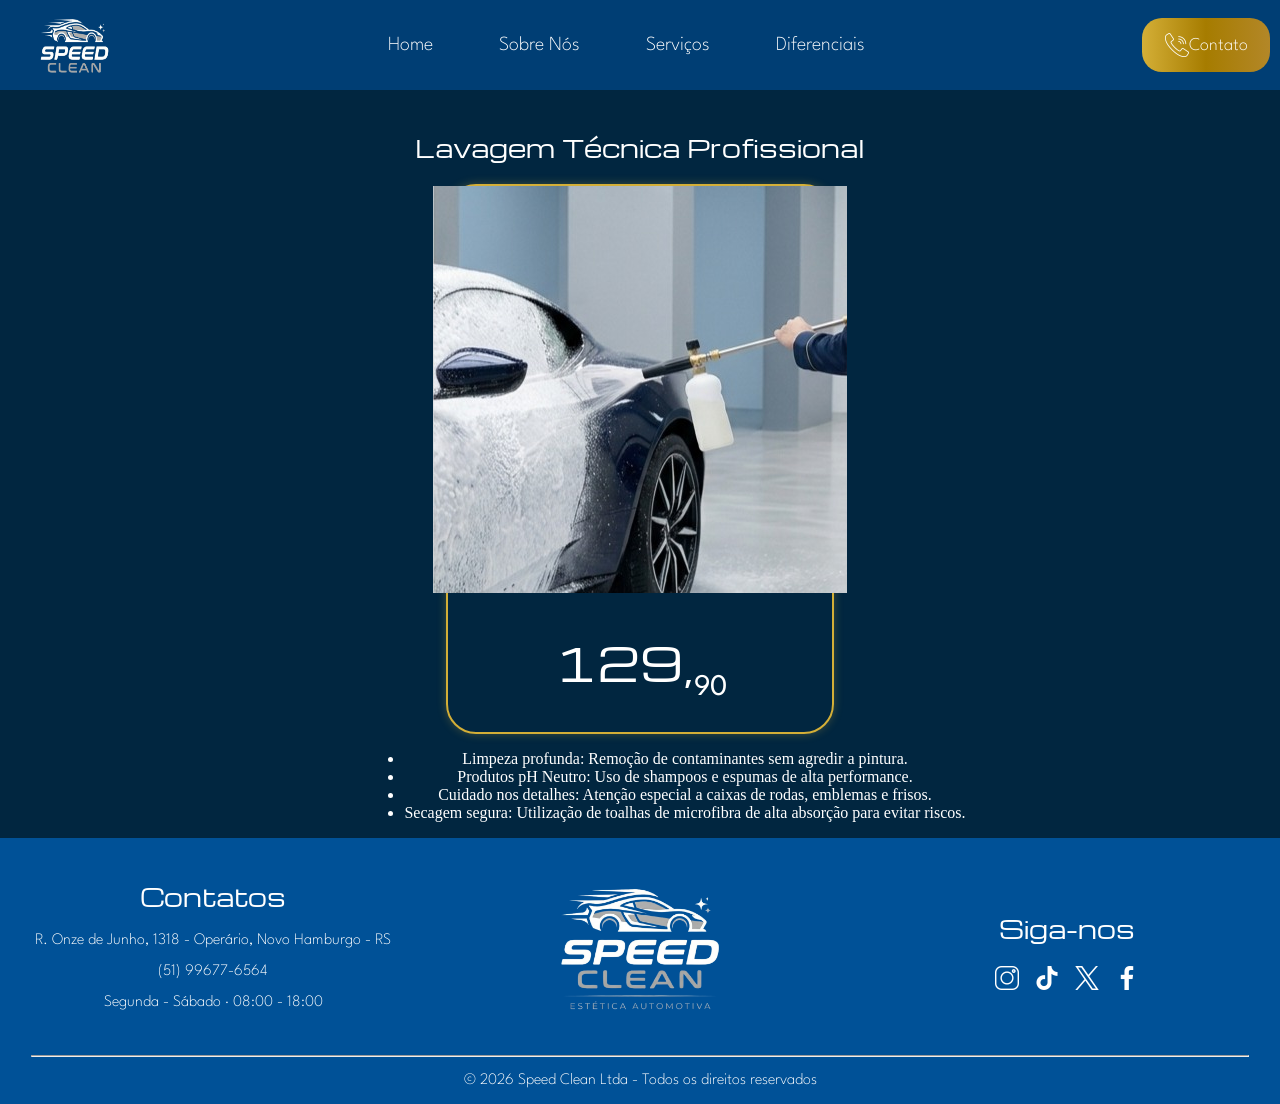
<file: saiba-mais-1.html>
<!DOCTYPE html>
<html lang="pt-br">
<head>
    <meta charset="UTF-8">
    <meta name="viewport" content="width=device-width, initial-scale=1.0">
    <title>Speed Clean</title>
    <link rel="stylesheet" href="desktop.css">
    <link rel="stylesheet" href="mobile.css">
    <link rel="preconnect" href="https://fonts.googleapis.com">
    <link rel="preconnect" href="https://fonts.gstatic.com" crossorigin>
    <link href="https://fonts.googleapis.com/css2?family=Archivo+Black&family=League+Spartan:wght@100..900&family=Michroma&display=swap" rel="stylesheet">
</head>
<body>
    <header class="header">
        <div class="nav">
            <img src="images/logo_header.png" alt="logo_clara" class="logo">
    
            <div class="menu">
                <a href="#">Home</a>
                <a href="#">Sobre Nós</a>
                <a href="#">Serviços</a>
                <a href="#">Diferenciais</a>
            </div>

            <div class="contato"><img src="images/call.png" alt="contato">Contato</div>
        </div>
    </header>

    <section class="servicos-saiba-mais">
        <h1>Lavagem Técnica Profissional</h1>
        <div class="servicos-left">
            <img src="images/image1-card.jpg" alt="Card 1" class="imagem-saiba-mais">
            <div class="preco">
                <h1>129,</h1>
                <p>90</p>
            </div>
            
        </div>

        <div class="servicos-rigth">
                <ul>
                    <li>Limpeza profunda: Remoção de contaminantes sem agredir a pintura.</li>
                    <li>Produtos pH Neutro: Uso de shampoos e espumas de alta performance.</li>
                    <li>Cuidado nos detalhes: Atenção especial a caixas de rodas, emblemas e frisos.</li>
                    <li>Secagem segura: Utilização de toalhas de microfibra de alta absorção para evitar riscos.</li>
                </ul>
            </div>
    </section>

    <section class="footer">
        <div class="top-footer">
            <div class="text-footer">
                <h1>Contatos</h1>
                <p>R. Onze de Junho, 1318 - Operário, Novo Hamburgo - RS</p>
                <p>(51) 99677-6564</p>
                <p>Segunda - Sábado · 08:00 - 18:00</p>
            </div>
            
                <img src="images/logo.png" alt="logo-footer"  class="logo-footer">
            
            <div class="text-footer">
                <h1>Siga-nos</h1>
                <button class="rede-social"><img src="images/instagram.png" alt="instagram"></button>
                <button class="rede-social"><img src="images/tik-tok.png" alt="tiktok"></button>
                <button class="rede-social"><img src="images/twitter.png" alt="twitter"></button>
                <button class="rede-social"><img src="images/facebook.png" alt="facebook"></button>
            </div>
        </div>
        <div class="low-footer">
            <hr class="hr">
            <p> &copy 2026 Speed Clean Ltda - Todos os direitos reservados</p>
        </div>
    </section>
<script src="script.js"></script>
</body>
</html>
</file>
<file: desktop.css>
@charset "UTF-8";
@media screen and (min-width: 769px){
  
  .mobile{
      display: none;
    }

    html {
  scroll-behavior: smooth;
}

  body{
    width: 100%; 
    margin: 0px;
    background-color: #000000;
    color: white; 
 }


  .header{
    background-color: rgb(19, 19, 61);
  }

  .nav{
    background-color: #003E74;
    position: fixed;
    width: 100%;
    height: 10%;
    z-index: 100; 
    display: flex;
    flex-direction: row wrap;
    justify-content: space-between;
    font-family: "League Spartan", sans-serif;
    font-optical-sizing: auto;
    font-weight: 200;
    font-style: normal;
    align-items: center;
    width: 100%;
  }

  .logo{
    width: 70px;
    height: 60px ;
    padding: 0 0 0 40px;
  }

  .menu{
    display: flex;
    align-items: center;
    gap: 30px;
  }

  .nav > a{
    display: flex;
  }

  .menu > a{
    text-decoration: none;
    color: white;
    font-size: 20px;
    padding: 18px;
    transition: transform 0.2s ease;
  }

  .menu > a:hover{
    transform: scale(1.2);
  }

  .contato{
    display: flex;
    justify-content: center;
    align-items: center;
    background: linear-gradient(to right, #D4AF37, #A67C00, #b38728);
    border-radius: 20px;
    color: white;
    font-size: large;
    width: 10%;
    height: 60%;
    margin-right: 10px;
    transition: transform 0.2s ease;
  }

  .contato:hover{
    transform: scale(1.1);
  }

  .contato > a{
    text-decoration: none;
    color: white;
  }

  .carrossel{
      margin: 0px;
      width: 100%;
      display: flex;
      overflow: hidden ;
      padding: 20px 0px ;
    }

    .carrossel::-webkit-scrollbar{
      display: none;
    }

    .grupo{
      display: flex;
      justify-content: center;
      gap: 1em;
      animation: spin   20s infinite linear;  
      padding-right: 1em;  
    }

    .card-carrossel{
      flex: 0 0 20em;
      height: auto;
      padding: 50px 3px 0px 3px;
      align-content: center;
    }

   @keyframes spin {
    from {
      transform: translateX(0);
    }
    to {
      transform: translateX(-50%);
    }
  }

  .img-desktop{
    width: 900px;
    height: 425px;
  }


  body{
    width: 100%; 
    margin: 0px;
      background-color: #012640;
      color: white;
      
  }

  .pagina-inicial{
      margin: 0px 0px;
      width: 100%;
      display: flex;
      flex-direction: row wrap;
      justify-content: space-between;
  }

  .pagina-inicial-left{
    display: flex;
    flex-direction: column;
    justify-content: center;
    align-items: center;
    text-align: center;
    padding: 20px 20px 20px 80px;
    width: 40%;
  }

  .pagina-inicial-left > p{
    font-weight: 200;
    font-size: 18px;
  }

  .button-agendamento{
      background-color: rgba(255, 255, 255, 0.3);
      backdrop-filter: blur(10px); 
      border: 1px solid rgba(255, 255, 255, 0.2);
      border-radius: 30px;
      display: flex;
      align-items: center;
      justify-content: center;
      padding: 5px;
      gap: 5px;
      transition: transform 0.2s ease;
  }

  .pagina-inicial-left > a > .button-agendamento{
    width: 250px;
  }

  .button-agendamento:hover{
    transform: scale(1.15);
  }

  .titulo-principal > h1{
      display: flex;
      align-self: center;
      justify-content: center;
  }

  .button-agendamento > img{
    width: 13%;
  }

  .pagina-inicial-left > img{
    width: 40%;
  }

  .pagina-inicial-left> a{
    text-decoration: none;
    color: white;
  }

  .pagina-inicial-right{
    display: flex;
    flex-direction: row;
    justify-content: flex-end;
    align-items: center;
    width: 60%;

  }

  .pagina-inicial-right > img{
    width: 70%;
    height: 100%;
  }

  /* SERVIÇOS */
  .servicos{
    display: flex;
    flex-flow: column;
    align-items: center;
    justify-content: space-evenly;
    margin: 50px 0px;
    width: 100%
  }

  .servicos h1{
    font-size: 50px;
  }

  .cards{
    display: flex;
    flex-direction: column;
    align-items: center;
    justify-content: center;
  }

  .servicos-card-cima{
      display: flex;
      justify-content: center;
      align-items: center;
  }

  .servicos-card-baixo{
      display: flex;
      flex-direction: row;
      justify-content: center;
      align-items: center;
  }

  .card {
      position: relative;
      width: 30%;
      height: 30%;
      overflow: hidden;
      cursor: pointer;
      border-radius: 30px;
      margin: 20px;
  }

  .imagem {
      width: 100%;
      height: 100%;
      object-fit: cover;
      transition: transform 0.5s ease;
  }

  .sobreposicao {
      position: absolute;
      top: 0;
      left: 0;
      width: 100%;
      height: 100%;
      background-color: rgba(0, 0, 0, 0.7); 
      color: white;
      display: flex;
      flex-direction: column;
      justify-content: center;
      align-items: center;
      text-align: center;
      opacity: 0; 
      transition: opacity 0.5s ease; 
  }

  .button-saiba-mais > a{
    text-decoration: none;
    color: white;
  }

  .card:hover .sobreposicao {
      opacity: 1; 
  }

  .card:hover .imagem {
      transform: scale(1.1); 
  }

  .button-saiba-mais{
      background-color: rgba(255, 255, 255, 0.3);
      backdrop-filter: blur(10px); 
      border: 1px solid rgba(255, 255, 255, 0.2);
      border-radius: 30px;
      display: flex;
      align-items: center;
      justify-content: center;
      padding: 5px;
      gap: 5px;
      width: 40%;
  }

  .servicos-saiba-mais{
    width: 100%;
    display: flex;
    flex-direction: column;
    justify-content: space-between;
    align-items: center;
    padding: 110px 0px 0px 0px;
    text-align: center;
  }

  .servicos-info{
    display: flex;
    flex-direction: row;
    justify-content: space-between;
  }

  .servicos-left{
    display: flex;
    flex-direction: column;
    align-items: center;
    justify-content: center;
    border: 2px solid #D4AF37; 
    border-radius: 30px; 
    box-shadow: 0 0 10px rgba(212, 175, 55, 0.3);
    background-color: transparent;
    width: 30%;
  }

  .imagem-card1{
    width: 100%;
    border-radius: 30px;

  }

  .preco{
    display: flex;
    flex-flow: row;
    align-items: flex-end;
    font-size: 30px;
  }

  .servicos-rigth{
    display: flex;
    flex-direction: column;
    align-items: center;
    justify-content: center;
    padding: 0px 0px 0px 50px;
  }

  .servicos-rigth > h1{
    margin: 40px;
  }

  .informacoes{
    display: flex;
    flex-direction: column;
    text-align: start;
    justify-content: flex-start;
    font-size: 20px;
  }

  .nossos-trabalhos{
    width: 100%;
    text-align: center;
    padding: 0px 0px 50px 0px;
  }

  .fotos-trabalhos{
    width: 100%;
    display: flex;
    flex-direction: row;
    justify-content: space-evenly;
  }

  .image-trabalho{
    width: 100%;
    height: 100%;
    border-radius: 30px;
  }

  .trabalho-esquerda{
    display: flex;
    flex-flow: row nowrap;
    justify-content: space-around;
    width: 30%;
    gap: 5px;
  }

   .trabalho-direita{
    display: flex;
    flex-flow: row nowrap;
    justify-content: space-around;
    width: 30%;
    gap: 5px;
  }

  .agendamento > img{
    width: 30%;
    height: 40%;
  }

  .botoes{
    display: flex;
    flex-direction: row;
    justify-content: center;
    align-items: center;
    gap: 20px;
    height: 100px;
  }

  .botao-agendar{
    display: flex;
    align-items: center;
    justify-content: center;
    background: linear-gradient(to right, #D4AF37, #A67C00, #b38728);
    border-radius: 30px;
    height: 40%;
    width: 100px;
  }

  .botao-voltar{
    display: flex;
    align-items: center;
    justify-content: center;
    background: linear-gradient(to right, #8a701a, #86743d, #8a701a);
    border-radius: 30px;
    height: 40%;
    width: 100px;
  }

  .botao-agendar > a{
    text-decoration: none;
    color: white;
    font-size: 20px;
  }

  .botao-voltar > a{
    text-decoration: none;
    color: white;
    font-size: 20px;
  }

  .agendamento{
    display: flex;
    justify-content: center;
    align-items: center;
    width: 100%;
    padding: 100px 0px 50px 0px;
  }

  .agendamentos-left{
    display: flex;
    flex-direction: column;
    justify-content: flex-start;
    align-items: flex-start;
    padding: 0px 30px 0px;
  }

  .imagem-agendamento img{
    width: 90%;
    padding: 0px 0px 20px 0px;
  }

  .agendamentos-left > p{
    font-size: 20px;
    text-align: center;
  }

  .agendamentos-left > h1{
    font-size: 40px;
    text-align: center;
  }

  .formulario{
    display: flex;
    justify-content: center;
    align-items: center;
    flex-direction: column;
    background-color: #004080; 
    color: rgb(255, 255, 255);
    padding: 30px;
    border-radius: 30px;
    margin: 50px 50px 50px 50px;
  }

  .container-formulario {
    padding: 30px;
    border-radius: 20px;
    width: 350px;
  }

  label {
    display: block;
    color: white;
    margin-bottom: 5px;
    font-size: 14px;
    text-align: flex-start;
  }

  .campo {
    margin-bottom: 20px;
  }

  input, select, textarea {
    width: 100%;
    padding: 12px;
    border-radius: 12px;
    border: none;
    outline: none;
    box-sizing: border-box; 
  }

  .btn-confirmar {
    background-color: #c5a044; 
    color: white;
    text-decoration: none;
    border: none;
    padding: 12px 0;
    width: 40%;
    height: 30px;
    display: flex;
    align-items: center;
    justify-content: center;
    margin: 0 auto;
    border-radius: 20px;
    cursor: pointer;
    transition: 0.3s;
  }

  form > a{
    text-decoration: none;
  }

  .btn-confirmar:hover {
    background-color: #a38535;
    transform: scale(1.1);
  }

  /* footer */
  .footer{
    margin: 0px 0px 0px 0px; 
    background-color: #005197;
      color: white;  
      width: 100%;

      display: flex;
      flex-flow: column nowrap;
      justify-content: center;
      align-items: center;
  }

  .top-footer{
    width: 100%;
    display: flex;
    flex-flow: row nowrap;
    justify-content: space-around;
    align-items: center;
    text-align: center;
  }

  .logo-footer{
    width: 30%;
  }

  .text-footer{
    width: 30%;
  }

  .text-footer > h1{
    font-family: "Michroma", sans-serif;
    font-weight: 100;
    font-style: normal;
  }
  
  .text-footer > p{
    font-family: "League Spartan", sans-serif;
    font-optical-sizing: auto;
    font-weight: 200;
    font-style: normal;
  }
  
  .rede-social{
    background-color: transparent;
    border: none;
  }

  .low-footer{
    width: 100%;
    align-items: center;
    font-family: "League Spartan", sans-serif;
    font-optical-sizing: auto;
    font-weight: 200;
    font-style: normal;
  }

  .low-footer > p{
    display: flex;
    flex-flow: row nowrap;
    justify-content: center;
  }

  .hr{
    max-width: 95%;
  }

  .michroma-regular {
    font-family: "Michroma", sans-serif;
    font-weight: 400;
    font-style: normal;
  }

  .archivo-black-regular {
    font-family: "Archivo Black", sans-serif;
    font-weight: 400;
    font-style: normal;
  }

  .league-spartan-uniquifier {
    font-family: "League Spartan", sans-serif;
    font-optical-sizing: auto;
    font-weight: weight;
    font-style: normal;
  }


  .promocao{
    display: flex;
    justify-content: center;
    align-items: center;
    background-color: #012640;
    padding: 110px 0px 0px 0px;
  }

  .promocao > img{
    max-width: 70%;
  }

  .sobre-nos{
    width: 100%;
    margin: 50px 0px;
    
    display: flex;
    flex-flow: row nowrap;
    justify-content: flex-end;
  }

  .sobre-nos-texto{
    width: 60%;
    display: flex;
    flex-flow: column nowrap;
    justify-content: center;
    align-items: flex-start;
    text-align: left;
    padding-left: 80px;
  }

  .sobre-nos-texto > h1{
    font-size: 48px;
  }

  .sobre-nos-texto > p{
    font-size: 30px;
    width: 80%;
    text-align: justify;
  }

  .sobre-nos-containerimg{
    width: 40%;
    display: flex;
    flex-flow: column nowrap;
    justify-content: center;
    align-items: flex-start;
    gap: 25px;
  }

  .sobre-nos-img{
    width: 50%;
    align-self: center;
    border-radius: 15%;
    transition: transform 0.2s ease;
  }

  .sobre-nos-img:hover{
    transform: scale(1.05);
  }

  .diferenciais{
    display: flex;
    flex-flow: column nowrap;
    margin: 50px 0px;
  }

  .diferenciais-h1{
    display: flex;
    flex-flow: row nowrap;
    justify-content: flex-start;
    padding-left: 80px;
  }

  .diferenciais-h1 > h1{
    font-size: 48px;
  }

  .conteiner-diferenciais{
    display: flex;
    flex-flow: row nowrap;
    justify-content: space-around;
  }

  .diferencial-fora > div > p{
    font-size: 22px;
    width: 90%;
    text-align: justify;
    align-self: center;
  }

  .diferencial-fora{
    display: flex;
    flex-flow: column nowrap;
    justify-content: space-between;
    align-items: center;
    width: 25%;
  }

  .diferencial-fora > div{
    display: flex;
    flex-flow: column;
    justify-content: center;
    text-align: center;
    font-size: 13px;
  }

  .diferencial-dentro{
    display: flex;
    flex-flow: column nowrap;
    justify-content: space-between;
    align-items: center;
    width: 27%;
  }

  .diferencial-dentro > div{
    display: flex;
    flex-flow: column;
    justify-content: center;
    text-align: center;
    font-size: 13px;
  }

  .diferencial-dentro > div > p{
    font-size: 22px;
    width: 90%;
    text-align: justify;
    align-self: center;
  }

  .img-diferencial{
    width: 75%;
    align-self: center;
    border-radius: 5%;
    transition: transform 0.2s ease;
  }

  .img-diferencial:hover{
    transform: scale(1.05);
  }

  .depoimentos{
    display: flex;
    flex-flow: column nowrap;
    margin: 50px 0px;
  }

  .title-dep{
    display: flex;
    flex-flow: column nowrap;
    justify-content: center;
    align-items: center;
  }

  .title-dep > h1{
  font-size: 48px;
  }

  .title-dep > p{
  font-size: 30px;
  }

  .lista-dep{
    display: flex;
    flex-flow: row nowrap;
    color: black;
    justify-content: space-evenly;
    margin-top: 35px;
  }

  .box-dep{
    background-color: white;
    width: 20%;
    padding: 25px 15px;
    border-radius: 5%;
    transition: transform 0.2s ease;
  }

  .box-dep:hover{
    transform: scale(1.05);
  }

  .top-dep{
    display: flex;
    flex-flow: row nowrap;
    justify-content: space-around;
    font-size: 18px;
  }

  .top-dep > img{
    width: 40%;
    height: 50%;
    border-radius: 50%;
  }

  .data-dep{
    color: gray;
    font-size: 11px;
  }

  .stars{
    font-size: 10px;
  }

.mapBox{
  position: relative;
  width: 350px;
  height: 350px;
  background: #fff;
}

.loc-footer{
  align-items: center;
  display: flex;
  flex-flow: column nowrap;
  justify-content: center;
}

.contact-footer{
  gap: 100px;
  display: flex;
  flex-flow: column nowrap;
  justify-content: space-around;
}

  h1{
    font-family: "Michroma", sans-serif;
    font-weight: 400;
    font-style: normal;
  }

  h2{
    font-family: "Michroma", sans-serif;
    font-weight: 400;
    font-style: normal;
  }

  h3{
    font-family: "Michroma", sans-serif;
    font-weight: 400;
    font-style: normal;
  }

  p{
    font-family: "League Spartan", sans-serif;
    font-optical-sizing: auto;
    font-weight: weight;
    font-style: normal;
  }

  a{
    font-family: "League Spartan", sans-serif;
    font-optical-sizing: auto;
    font-weight: weight;
    font-style: normal;
  }

}
</file>
<file: mobile.css>
@media screen and (min-width: 400px) and (max-width: 768px){

    .desktop{
          display: none;
      }

          html {
  scroll-behavior: smooth;
}

    body{
      width: 100%; 
      margin: 0px;
      background-color: #012640;
      color: white; 
    }
    
    .header{
         background-color: #003E74;
        position: fixed;
        z-index: 100;
        width: 100%;
        align-items: center;
        margin-top: 0px;
        height: 80px;
        display: flex;
        flex-direction: row nowrap;
        justify-content: center;
    }

    #burguer{
      display: block;
    }

    .menu_burguer{
      display: none;
    }

    .nav {
        position: relative;
        display: flex;
        justify-content: space-around;
        align-items: center;
        width: 100%;
        gap: 200px;
    }

    .menu_hamburguer {
        margin: 0px;
        position: absolute;
        top: 100%;
        width: 100%;
      
        z-index: 1000;
        display: none; 
        flex-flow: column;
        align-items: center;
        align-self: center;
        justify-content: center;
        background: rgba(255, 255, 255, 0.699);
        backdrop-filter: blur(20px); 
        border-bottom: 1px solid rgba(255, 255, 255, 0.2);
        box-shadow: 0 4px 30px rgba(0, 0, 0, 0.1);
    }

    .menu_hamburguer a {
        text-decoration: none;
        color: #333; 
        padding: 15px;
        width: 100%;
        text-align: center;
        font-weight: 500;
        border: 1px solid gray;
    }

    .menu_hamburguer .contato {
        display: flex;
        align-items: center;
        justify-content: center;
        gap: 2px;
    }

    .menu_hamburguer .contato img {
        width: 10%;
    }

    .logo{
      width: 60px;
      height: 50px;
    }

    .carrossel{
      margin: 50px auto;
      width: 100%;
      display: flex;
      overflow: hidden ;
    }

    .carrossel::-webkit-scrollbar{
      display: none;
    }

    .grupo{
      display: flex;
      justify-content: center;
      gap: 1em;
      animation: spin   17s infinite linear;  
      padding-right: 1em;  
    }

    .card-carrossel{
      flex: 0 0 20em;
      height: auto;
      padding: 50px 3px 0px 3px;
      align-content: center;
    }

   @keyframes spin {
  from {
    transform: translateX(0);
  }
  to {
    transform: translateX(-50%);
  }
}

.img-mobile{
  width: 100%;
  height: auto;
  display: flex;
}

.title-inicio{
  display: flex;
  flex-flow: column nowrap;
  text-align: center;
  width: 90%;
}

.title-inicio > h1{
  font-size: 25px;
  width: 80%;
  align-self: center;
  text-align: center;
}

.title-inicio > p{
  font-size: 18px;
}

    .pagina-inicial{
        width: 100%;
        display: flex;
        flex-direction: column ;
        justify-content: space-between;
        align-items: center;
    }

    .pagina-inicial-right{
      display: flex;
      flex-direction: row;
      justify-content: flex-end;
      align-items: center;
      width: 100%;

    }

    .pagina-inicial-right > img{
      width: 100%;
      height: 100%;
    }

    .promocao{
      display: flex;
      justify-content: center;
      align-items: center;
      background-color: #012640;
      padding: 110px 0px 0px 0px;
    }

    .promocao > img{
      max-width: 100%;
    }

.sobre-nos{
  width: 100%;
  margin: 50px 0px;
  display: flex;
  flex-flow: row nowrap;
  justify-content: center;
  align-items: center;
}

.sobre-nos-texto{
  width: 80%;
  display: flex;
  flex-flow: column nowrap;
  justify-content: center;
  align-items: center;


}

    .sobre-nos-texto > h1{
      font-size: 35px;
    }

    .sobre-nos-texto > p{
      font-size: 20px;
      width: 100%;
      text-align: justify;
      color: rgb(255, 255, 255);
    }


    /* SERVIÇOS */
    .servicos{
      display: flex;
      flex-flow: column;
      align-items: center;
      justify-content: space-evenly;

      width: 100%;
    }

    .servicos h1{
      font-size: 35px;
    }

 .cards{
  display: flex;
  margin: auto;
  gap: .5em;
  width: 100%;
  overflow-x: auto;
  scroll-behavior: smooth;
  scroll-marker-group:after;
 }

 .cards::scroll-marker-group{
  display: flex;
  justify-content: center;
  gap: .5em;
 }

  .card {
    text-align: center;

    overflow: hidden;
    cursor: pointer;
    border-radius: 30px;
    margin: 0px 18px;
    display: flex;
    flex-flow: column nowrap;
    justify-content: center;
    flex: 0 0 20em;
  }

 .card::scroll-marker{
      content: '';
      padding: 1px 8px;
      display: block;
      height: 1em;
      width: 1em;
      border-radius: 50%;
      background-color: #757575;
      margin-top: 0px;
 }

  .card::scroll-marker:target-current{
  background-color: #D4AF37;
 }

 .cards::-webkit-scrollbar{
  display: none;
 }

.card > h3{
  font-size: 20px;
}


    .imagem {
        width: 100%;
        height: 300px;
        object-fit: cover;
        border-radius: 30px;
    }

    .button-saiba-mais{
        background-color: rgba(255, 255, 255, 0.3);
        backdrop-filter: blur(10px); 
        border: 1px solid rgba(255, 255, 255, 0.2);
        border-radius: 30px;
        display: flex;
        align-items: center;
        justify-content: center;
        padding: 5px;
        gap: 5px;
        width: 40%;
    }

   .servicos-saiba-mais{
      width: 100%;
      display: flex;
      flex-direction: column;
      justify-content: center;
      align-items: center;
      padding: 110px 0px 0px 0px;
      text-align: center;
    }

    .servicos-info > h1{
      margin: 10px;
    }

    .servicos-info{
      display: flex;
      flex-direction: column;
      align-items: center;
    }

    .servicos-abaixo{
      display: flex;
      flex-direction: column;
      align-items: center;
      justify-content: center;
      border: 2px solid #D4AF37; 
      border-radius: 30px; 
      box-shadow: 0 0 10px rgba(212, 175, 55, 0.3);
      background-color: transparent;
      width: 80%;
    }

    .preco{
      display: flex;
      flex-flow: row;
      align-items: center;
      font-size: 26px;
    }

    .servicos-acima{
      display: flex;
      flex-direction: column;
      align-items: center;
      justify-content: center;
      padding: 0px 0px 0px 50px;
    }

    .servicos-acima > h1{
      margin: 30px;
    }

    .informacoes{
      width: 80%;
      display: flex;
      flex-direction: column;
      text-align: start;
      justify-content: flex-start;
      font-size: 20px;
    }

    .nossos-trabalhos{
      width: 100%;
      text-align: center;
      padding: 0px 0px 50px 0px;
    }

    .fotos-trabalhos{
      width: 100%;
      display: flex;
      flex-direction: column;
      justify-content: center;
      padding: 0px 0px 50px 0px;
    }

    .image-trabalho{
      width: 60%;
      height: 100%;
      border-radius: 30px;
    }

    .cima{
      display: flex;
      flex-direction: row;
      padding: 0px 0px 50px 0px;
    }
    .baixo{
      display: flex;
      flex-direction: row;
    }

    .agendamento > img{
      width: 30%;
      height: 40%;
    }

    .botoes{
      display: flex;
      flex-direction: row;
      justify-content: center;
      align-items: center;
      gap: 20px;
      height: 100px;
    }

    .botao-agendar{
      display: flex;
      align-items: center;
      justify-content: center;
      background: linear-gradient(to right, #D4AF37, #A67C00, #b38728);
      border-radius: 30px;
      height: 40%;
      width: 100px;
    }

    
    .botao-voltar{
      display: flex;
      align-items: center;
      justify-content: center;
      background: linear-gradient(to right, #8a701a, #86743d, #8a701a);
      border-radius: 30px;
      height: 40%;
      width: 100px;
    }

    .botao-agendar > a{
      text-decoration: none;
      color: white;
      font-size: 20px;
    }

    .botao-voltar > a{
      text-decoration: none;
      color: white;
      font-size: 20px;
    }



    .diferenciais{
      margin: 50px 0px 0px 0px;
      width: 100%;
      display: flex;
      flex-flow: column;
      justify-content: center;
    }

    .diferenciais-h1{
      display: flex;
      flex-flow: row nowrap;
      justify-content: center;

    }

    .diferenciais-h1 > h1{
      font-size: 35px;
    }

.conteiner-diferenciais{
  display: flex;
  flex-flow: column;
  justify-content: center;
  align-items: center;
  width: 100%;
}

.diferencial-fora > div > h1{
  font-size: 20px;
}

.diferencial-fora > div > p{
  font-size: 22px;
  width: 90%;
  text-align: justify;
  align-self: center;
}

.diferencial-fora{
  display: flex;
  flex-flow: column nowrap;
  justify-content: center;
  align-items: center;
  width: 80%;
}

    .diferencial-fora > div{
      display: flex;
      flex-flow: column;
      justify-content: center;
      text-align: center;
      font-size: 13px;
    }

.diferencial-dentro{
  display: flex;
  flex-flow: column nowrap;
  justify-content: center;
  align-items: center;
  width: 80%;
}

.diferencial-dentro > div{
  display: flex;
  flex-flow: column;
  justify-content: center;
  text-align: center;
  font-size: 13px;
}

.diferencial-dentro > div > h1{
  font-size: 20px;
}

.diferencial-dentro > div > p{
  font-size: 22px;
  width: 90%;
  text-align: justify;
  align-self: center;
}

.img-diferencial{
  width: 70%;
  align-self: center;
  border-radius: 5%;
  transition: transform 0.2s ease;
}

    .agendamento{
      display: flex;
      flex-direction: column;
      justify-content: center;
      align-items: center;
      width: 100%;
      padding: 100px 0px 0px 0px;
    }

    .agendamentos-cima{
      display: flex;
      flex-direction: column;
      justify-content: center;
      align-items: center;
      padding: 0px 30px 0px;
      text-align: center;
      width: 80%;
    }

    .agendamentos-cima > p{
      font-size: 20px;
      width: 80%;
       }


    .formulario{
      display: flex;
      justify-content: center;
      align-items: center;
      flex-direction: column;
      background-color: #004080; 
      color: rgb(255, 255, 255);
      padding: 30px;
      border-radius: 30px;
      margin: 0px 50px 50px 50px;
    }

    form > a{
      text-decoration: none;
    
    }

    .container-formulario {
      padding: 30px;
      border-radius: 20px;
      width: 100%;
    }

    label {
      display: block;
      color: white;
      margin-bottom: 5px;
      font-size: 14px;
      text-align: flex-start;
    }

    .campo {
      margin-bottom: 20px;
    }

    input, select, textarea {
      width: 100%;
      padding: 12px;
      border-radius: 12px;
      border: none;
      outline: none;
      box-sizing: border-box; 
    }

    .btn-confirmar {
      background-color: #c5a044; 
      color: white;
      border: none;
      padding: 12px 0;
      width: 60%;
      display: flex;
      align-items: center;
      justify-content: center;
      margin: 0 auto;
      border-radius: 20px;
      cursor: pointer;
      transition: 0.3s;
    }

    .btn-confirmar:hover {
      background-color: #a38535;
      transform: scale(1.1);
    }

    .depoimentos{
      display: flex;
      flex-flow: column nowrap;
      margin: 50px 0px;
    }

    .depoimentos-mobile{
      width: 100%;
    }

.title-dep{
  display: flex;
  flex-flow: column nowrap;
  justify-content: center;
  align-items: center;
}

    .title-dep > h1{
    font-size: 35px;
    }

    .title-dep > p{
    font-size: 20px;
    text-align: center;
    }

    .lista-dep{
      display: flex;
      margin-top: 35px;
      gap: 1em;
      margin: 3em auto;
      width: 90%;
      overflow-x: auto;
      scroll-behavior: smooth;
      scroll-marker-group: after;
    }

    .lista-dep::scroll-marker-group{
      display: flex;
      justify-content: center;
      gap: .5em;
    }

    .box-dep::scroll-marker{
      content: '';
      height: 1em;
      width: 1em;
      border-radius: 50%;
      background-color: #757575;
      margin-top: -35px;

    }

        .box-dep::scroll-marker:target-current{
          background-color: #D4AF37;
        }

    .lista-dep::-webkit-scrollbar{
      display: none;
    }

.box-dep{
  background-color: white;
  width: 70%;
  height: 100%;
  flex: 0 0 20em;
  border-radius: 5%;

  color: black;
}

.low-dep > p{
  font-size: 14px;
}

.low-dep{
  padding: 10px;
}

    .top-dep{
      display: flex;
      flex-flow: row nowrap;
      justify-content: space-around;
      font-size: 18px;
      padding-top: 10px;
    }

    .top-dep > img{
      width: 30%;
      height: 40%;
      border-radius: 50%;
      align-self: center;
    }

        .top-dep > div > div > p{
          font-size: 14px;
    }

.stars > p{
  margin: 10px 0px 10px 0px;
}



    /* footer */
    .footer{
      margin: 0px 0px 0px 0px; 
      background-color: #005197;
        color: white;  
        width: 100%;

        display: flex;
        flex-flow: column nowrap;
        justify-content: center;
        align-items: center;
    }

 .top-footer{
   width: 100%;
   display: flex;
   flex-flow: column nowrap;
   justify-content: space-around;
   align-items: center;
   text-align: center;

 }

 .mapBox{
  width: 350px;
  height: 350px;
  align-self: center;
 }

    .logo-footer{
      width: 30%;
    }

 .text-footer{
   width: 80%;
   align-items: center;
   
 }

 .map-footer{
  display: flex;
  flex-flow: column nowrap;
  justify-content: center;
  margin-bottom: 30px;
 }

 .text-footer > h1{
   font-family: "Michroma", sans-serif;
   font-weight: 100;
   font-style: normal;
 }
 
 .text-footer > p{
   font-family: "League Spartan", sans-serif;
   font-optical-sizing: auto;
   font-weight: 200;
   font-style: normal;
 }
 
.rede-social{
   background-color: transparent;
   border: none;
}

.low-footer{
   width: 100%;
   align-items: center;
   font-family: "League Spartan", sans-serif;
   font-optical-sizing: auto;
   font-weight: 200;
   font-style: normal;
}

.low-footer > p{
   display: flex;
   flex-flow: row nowrap;
   justify-content: center;
}

.hr{
   max-width: 95%;
}

    .michroma-regular {
      font-family: "Michroma", sans-serif;
      font-weight: 400;
      font-style: normal;
    }

    .archivo-black-regular {
      font-family: "Archivo Black", sans-serif;
      font-weight: 400;
      font-style: normal;
    }

    .league-spartan-uniquifier {
      font-family: "League Spartan", sans-serif;
      font-optical-sizing: auto;
      font-weight: weight;
      font-style: normal;
    }


    h1{
      font-family: "Michroma", sans-serif;
      font-weight: 400;
      font-style: normal;
    }

    h2{
      font-family: "Michroma", sans-serif;
      font-weight: 400;
      font-style: normal;
    }

    h3{
      font-family: "Michroma", sans-serif;
      font-weight: 400;
      font-style: normal;
    }

    p{
      font-family: "League Spartan", sans-serif;
      font-optical-sizing: auto;
      font-weight: weight;
      font-style: normal;
    }

    a{
      font-family: "League Spartan", sans-serif;
      font-optical-sizing: auto;
      font-weight: weight;
      font-style: normal;
    }

    label{
      font-family: "League Spartan", sans-serif;
      font-optical-sizing: auto;
      font-weight: weight;
      font-style: normal;
    }
}
</file>
